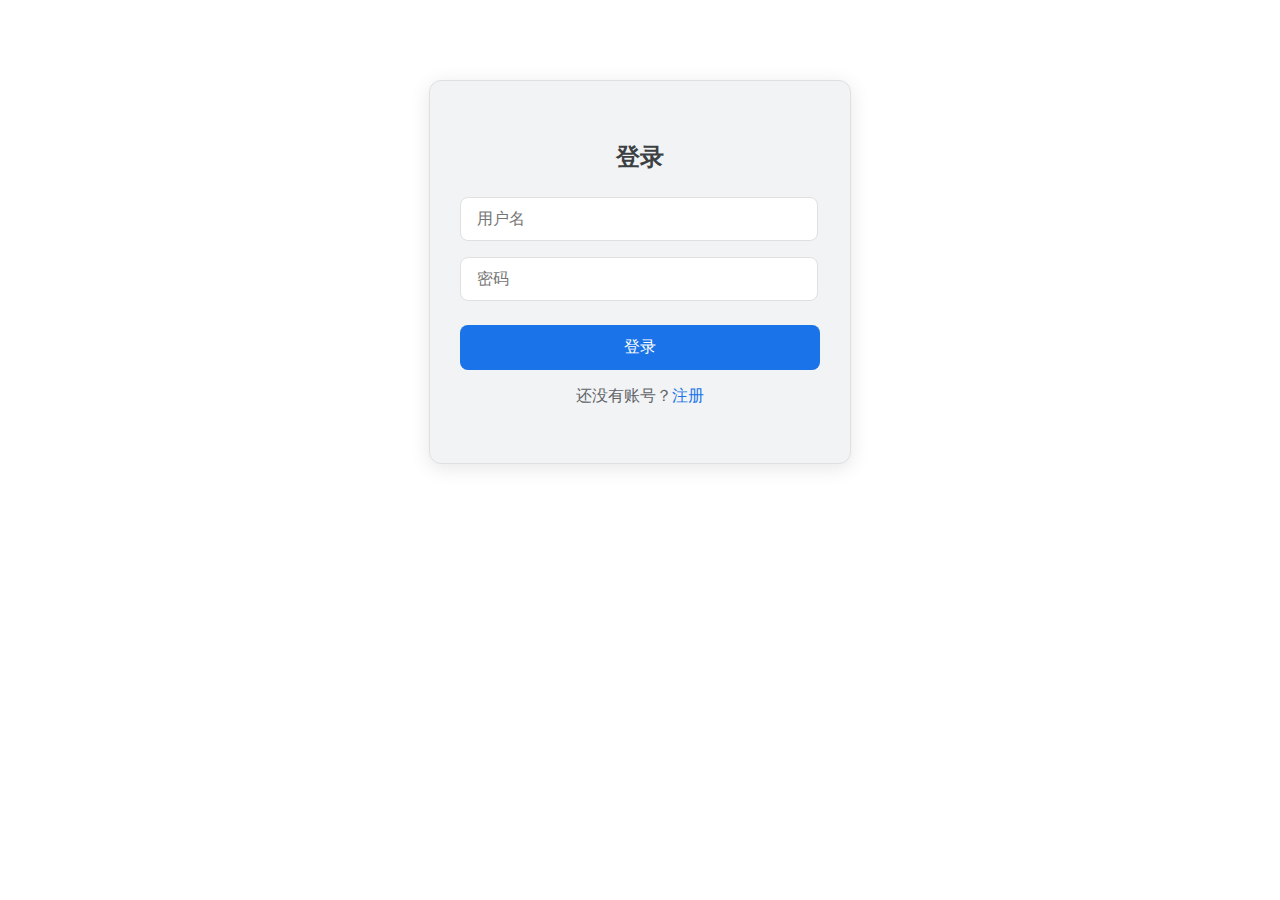
<file: frontend/index.html>
<!DOCTYPE html>
<html lang="zh">
<head>
  <meta charset="UTF-8" />
  <title>登录</title>
  <link rel="stylesheet" href="style.css" />
</head>
<body>
  <div class="auth-container">
    <h2>登录</h2>
    <input type="text" id="loginUsername" placeholder="用户名" />
    <input type="password" id="loginPassword" placeholder="密码" />
    <button onclick="login()">登录</button>
    <p>还没有账号？<a href="register.html">注册</a></p>
    <p id="loginMessage"></p>
  </div>
  <script>
    async function login() {
      const username = document.getElementById("loginUsername").value.trim();
      const password = document.getElementById("loginPassword").value.trim();
      const message = document.getElementById("loginMessage");

      if (!username || !password) {
        message.textContent = "请输入用户名和密码";
        return;
      }
      
      try {
        const res = await fetch("http://localhost:8000/api/login", {
          method: "POST",
          headers: { "Content-Type": "application/json" },
          body: JSON.stringify({ username, password })
        });
        const data = await res.json();
        if (data.success) {
          localStorage.setItem("authToken", "1");  // 模拟登录成功令牌
          localStorage.setItem("username", username);
          window.location.href = "main.html";
        } else {
          message.textContent = "登录失败：" + (data.message || "请检查用户名密码");
        }
      } catch (err) {
        message.textContent = "服务器错误，请稍后重试";
      }
    }
  </script>
</body>
</html>
</file>
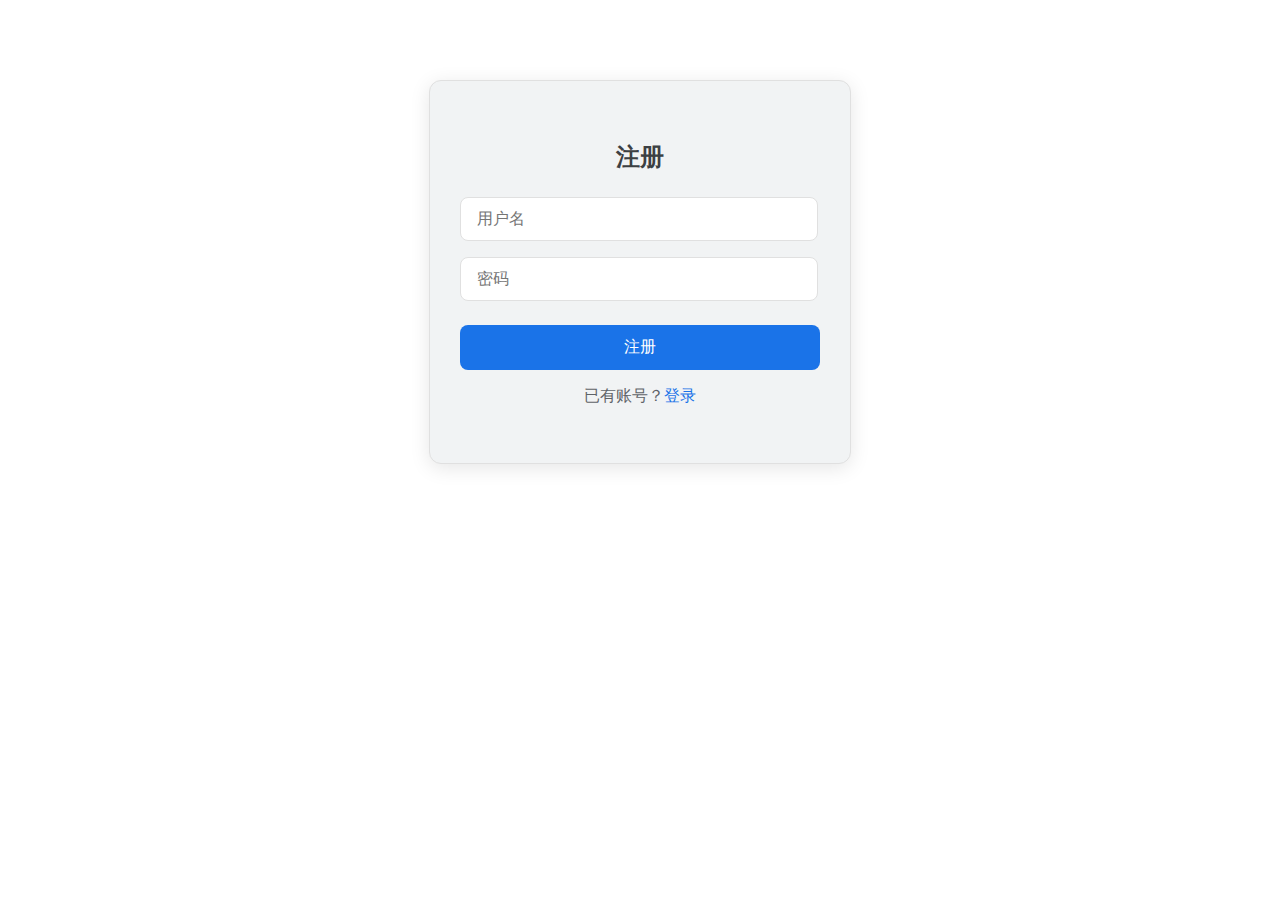
<file: frontend/register.html>
<!DOCTYPE html>
<html lang="zh">
<head>
  <meta charset="UTF-8" />
  <title>注册</title>
  <link rel="stylesheet" href="style.css" />
</head>
<body>
  <div class="auth-container">
    <h2>注册</h2>
    <input type="text" id="regUsername" placeholder="用户名" />
    <input type="password" id="regPassword" placeholder="密码" />
    <button onclick="register()">注册</button>
    <p>已有账号？<a href="index.html">登录</a></p>
    <p id="registerMessage"></p>
  </div>
  <script>
    async function register() {
      const username = document.getElementById("regUsername").value.trim();
      const password = document.getElementById("regPassword").value.trim();
      const message = document.getElementById("registerMessage");

      if (!username || !password) {
        message.textContent = "请输入用户名和密码";
        return;
      }

      try {
        const res = await fetch("http://localhost:8000/api/register", {
          method: "POST",
          headers: { "Content-Type": "application/json" },
          body: JSON.stringify({ username, password })
        });
        const data = await res.json();
        if (data.success) {
          message.textContent = "注册成功，正在跳转到登录页...";
          setTimeout(() => {
            window.location.href = "index.html";
          }, 1500);
        } else {
          message.textContent = "注册失败：" + (data.message || "未知错误");
        }
      } catch (err) {
        message.textContent = "服务器错误，请稍后重试";
      }
    }
  </script>
</body>
</html>
</file>
<file: frontend/style.css>
:root {
  --sidebar-width: 300px;
  --sidebar-collapsed-width: 80px;
  --danger-color: #d93025;
  
  /* 浅色主题 (默认) */
  --theme-sidebar-bg: #f0f4f9;
  --theme-main-bg: #ffffff;
  --theme-primary-color: #1a73e8;
  --theme-primary-hover-color: #1765cc;
  --theme-text-color: #3c4043;
  --theme-secondary-text-color: #5f6368;
  --theme-border-color: #e0e0e0;
  --theme-user-msg-bg: #e6f7ff;
  --theme-bot-msg-bg: #f1f3f4;
  --theme-newchat-bg: #d2e3fc;
  --theme-newchat-text: #0b57d0;
  --theme-history-hover-bg: #e0e6ec;
  --theme-history-active-bg: #d2e3fc;
  --theme-input-bg: #ffffff;
  --theme-input-border: #dfe1e5;
  --theme-input-shadow: rgba(32,33,36,0.28);
  --theme-input-text-color: #000000; 
}
.app-layout[data-theme='dark'] {
  /* 深色主题 */
  --theme-sidebar-bg: #202124;
  --theme-main-bg: #2d2f34;
  --theme-primary-color: #8ab4f8;
  --theme-primary-hover-color: #99c0ff;
  --theme-text-color: #e8eaed;
  --theme-secondary-text-color: #969ba1;
  --theme-border-color: #5f6368;
  --theme-user-msg-bg: #374a64;
  --theme-bot-msg-bg: #3c4043;
  --theme-newchat-bg: #374a64;
  --theme-newchat-text: #8ab4f8;
  --theme-history-hover-bg: #3c4043;
  --theme-history-active-bg: #374a64;
  --theme-input-bg: #3c4043;
  --theme-input-border: #5f6368;
  --theme-input-shadow: rgba(0,0,0,0.5);
  --theme-input-text-color: #e8eaed; /* 深色模式下，输入框文字为浅色 */
}

html, body {
  font-family: 'Segoe UI', 'Roboto', sans-serif;
  height: 100%;
  margin: 0;
  overflow: hidden;
  background-color: var(--theme-main-bg); /* 使用变量 */
  color: var(--theme-text-color); /* 使用变量 */
}

.app-layout {
  display: flex;
  height: 100%;
  overflow: hidden; 
}

/* --- Sidebar --- */
.sidebar { width: var(--sidebar-width); background-color: var(--theme-sidebar-bg); display: flex; flex-direction: column; justify-content: space-between; padding: 12px; transition: width 0.3s ease, padding 0.3s ease; flex-shrink: 0; box-sizing: border-box; }
.sidebar-top { display: flex; flex-direction: column; }
.sidebar-header { display: flex; align-items: center; gap: 8px; margin-bottom: 20px; padding: 8px; }
.sidebar-toggle { background: none; border: none; border-radius: 50%; width: 48px; height: 48px; display: flex; justify-content: center; align-items: center; cursor: pointer; color: var(--theme-secondary-text-color); flex-shrink: 0; }
.sidebar-toggle:hover { background-color: var(--theme-history-hover-bg); }
.sidebar-button { display: flex; align-items: center; gap: 12px; background-color: var(--theme-newchat-bg); color: var(--theme-newchat-text); border: none; border-radius: 24px; padding: 0 20px; height: 48px; font-size: 14px; cursor: pointer; white-space: nowrap; flex-shrink: 0; overflow: hidden; transition: padding 0.3s ease, width 0.3s ease; }
.sidebar-button .btn-text { transition: opacity 0.2s ease; }
.history-nav { flex-grow: 1; overflow-y: auto; overflow-x: hidden; transition: opacity 0.2s ease; }
.history-nav .nav-title { font-size: 14px; font-weight: 500; color: var(--theme-secondary-text-color); padding: 10px 16px; margin: 0; white-space: nowrap; }
.history-list { list-style: none; padding: 0 16px; margin: 0; }
.history-list li { display: flex; justify-content: space-between; align-items: center; padding: 10px 12px; border-radius: 24px; cursor: pointer; white-space: nowrap; overflow: hidden; font-size: 14px; color: var(--theme-text-color); position: relative; margin-top: 4px; }
.history-list li:hover { background-color: var(--theme-history-hover-bg); }
.history-list li.active { background-color: var(--theme-history-active-bg); font-weight: 500; }
.history-title { flex-grow: 1; overflow: hidden; text-overflow: ellipsis; }
.history-item-actions { opacity: 0; visibility: hidden; display: flex; gap: 4px; transition: opacity 0.2s ease, visibility 0.2s ease; }
.history-list li:hover .history-item-actions { opacity: 1; visibility: visible; }
.history-item-actions button { background: none; border: none; cursor: pointer; padding: 4px; border-radius: 4px; display: flex; align-items: center; justify-content: center; color: var(--theme-secondary-text-color); }
.history-item-actions button:hover { background-color: rgba(255,255,255,0.1); }
.history-item-actions .delete-btn:hover { color: var(--danger-color); }
.history-list li input { width: 100%; font: inherit; padding: 2px 4px; margin: 0; border: none; background: var(--theme-input-bg); color: var(--theme-text-color); border-radius: 4px; }
.sidebar-footer { padding: 8px; }
.theme-toggle { display: flex; align-items: center; gap: 12px; width: 100%; background: none; border: none; border-radius: 24px; color: var(--theme-text-color); padding: 12px 20px; font-size: 14px; cursor: pointer; }
.theme-toggle:hover { background-color: var(--theme-history-hover-bg); }
.app-layout[data-theme='light'] .icon-moon { display: block; }
.app-layout[data-theme='light'] .icon-sun { display: none; }
.app-layout[data-theme='dark'] .icon-moon { display: none; }
.app-layout[data-theme='dark'] .icon-sun { display: block; }
.app-layout.sidebar-collapsed .sidebar { width: var(--sidebar-collapsed-width); padding: 12px 0; }
.app-layout.sidebar-collapsed .sidebar-header { flex-direction: column; }
.app-layout.sidebar-collapsed .sidebar-button { padding: 0; width: 48px; justify-content: center; }
.app-layout.sidebar-collapsed .sidebar .btn-text {
  display: none;
}
.app-layout.sidebar-collapsed .sidebar .history-nav {
  display: none;
}
.app-layout.sidebar-collapsed .sidebar .sidebar-footer {
  padding: 8px 0;
}
.app-layout.sidebar-collapsed .sidebar .theme-toggle {
  justify-content: center;
}

/* --- Main Content (Unchanged) --- */
.main-content {
  flex-grow: 1;
  background-color: var(--theme-main-bg);
  display: flex;
  flex-direction: column;
  height: 100%;
}
.chat-container {
  display: flex;
  flex-direction: column;
  height: 100%;
  max-width: 900px;
  width: 100%;
  margin: 0 auto;
}
.chat-header {
  border-bottom: 1px solid var(--theme-border-color);
  text-align: center;
  flex-shrink: 0;
  padding: 16px 24px;
  max-width: 900px;
  width: 100%;
  margin: 0 auto;
}
.chat-header h1 { margin: 0; font-size: 1.5rem; color: var(--theme-text-color); }

.chat-history {
  flex-grow: 1;
  overflow-y: auto;
  display: flex;
  flex-direction: column;
  gap: 16px;
  max-width: 900px;
  width: 100%;
  margin: 0 auto;
  padding: 24px;
  scrollbar-width: none; /* 适用于 Firefox */
  -ms-overflow-style: none;  /* 适用于 Internet Explorer 和 Edge */
}
.chat-history::-webkit-scrollbar {
  display: none;
}

/* 新增头像样式 */
    .chat-message {
      display: flex;
      align-items: flex-start;
      gap: 12px;
      max-width: 95%;
      line-height: 1.6;
      margin-bottom: 16px;
    }
    
    .user-message {
      flex-direction: row-reverse;
      align-self: flex-end;
    }
    
    .bot-message {
      align-self: flex-start;
    }
    
    .avatar {
      width: 36px;
      height: 36px;
      border-radius: 50%;
      display: flex;
      align-items: center;
      justify-content: center;
      flex-shrink: 0;
      font-weight: bold;
      font-size: 14px;
    }
    
    .user-avatar {
      background-color: #1a73e8;
      color: white;
    }
    
    .bot-avatar {
      background-color: #f1f3f4;
      color: #3c4043;
      border: 1px solid #e0e0e0;
    }
    
    .message-content {
      padding: 12px 16px;
      border-radius: 18px;
      max-width: calc(100% - 60px);
    }
    
    /* 深色模式适配 */
    .app-layout[data-theme='dark'] .bot-avatar {
      background-color: #3c4043;
      color: #e8eaed;
      border-color: #5f6368;
    }
/* .chat-message { display: flex; flex-direction: column; gap: 8px; max-width: 95%; line-height: 1.6; }
.message-content { padding: 12px 16px; border-radius: 18px; }
.user-message { align-self: flex-end; } */
.user-message .message-content { background-color: var(--theme-user-msg-bg); color: var(--theme-text-color); }
/* .bot-message { align-self: flex-start; } */
.bot-message .message-content { background-color: var(--theme-bot-msg-bg); border: 1px solid var(--theme-border-color); color: var(--theme-text-color); white-space: pre-wrap; }


.chat-input-area {
  padding: 0;
  margin: 0 24px 45px 24px;
  flex-shrink: 0;
  display: flex;
  align-items: center;
  gap: 8px;
  border-radius: 28px; /* 增加圆角使其更圆润 */
  background-color: var(--theme-input-bg);
  border: 1px solid var(--theme-input-border);
  box-shadow: 0 1px 3px 0 var(--theme-input-shadow);
  transition: box-shadow 0.2s;
  padding: 8px; /* 调整容器内边距 */
}
.chat-input-area:focus-within {
  box-shadow: 0 2px 6px 1px var(--theme-input-shadow);
}

#userInput {
  flex-grow: 1;
  /**************************************************/
  /** ↓↓↓ 关键改动：增加上下内边距来提升高度     ↓↓↓ **/
  /**************************************************/
  padding: 8px 12px; 

  font-size: 1rem;
  line-height: 1; /* 增加行高以改善多行文本显示 */
  border: none;
  background-color: transparent;
  color: var(--theme-input-text-color);
  outline: none;
  resize: none; /* 禁止用户手动调整大小，保持UI统一 */
  max-height: 150px; /* 设定一个最大高度，例如200px */
  min-height: 60px; /* 您可以按需调整这个值，例如 60px */
  overflow-y: auto; /* 当内容超出最大高度时，显示垂直滚动条 */
}

#sendButton {
  background-color: var(--theme-primary-color);
  border: none;
  border-radius: 50%;
  width: 48px; /* 尺寸微调 */
  height: 48px; /* 尺寸微调 */
  cursor: pointer;
  color: var(--theme-main-bg);
  display: flex;
  justify-content: center;
  align-items: center;
  margin-right: 2px;
  flex-shrink: 0;
  align-self: flex-end; /* 让按钮在输入框变高时能固定在右下角 */
  transition: background-color 0.3s;
}
#sendButton:hover {
  background-color: var(--theme-primary-hover-color);
}
#sendButton:disabled {
  background-color: #555;
  cursor: not-allowed;
}
/* 终止按钮特效 */
#sendButton.aborting {
  background-color: #d93025;
  animation: pulse 1.5s infinite;
}

@keyframes pulse {
  0% { opacity: 1; }
  50% { opacity: 0.7; }
  100% { opacity: 1; }
}
.right-sidebar {
  width: var(--sidebar-width);
  background-color: var(--theme-sidebar-bg);
  flex-shrink: 0;
  padding: 12px;
  box-sizing: border-box;
  display: flex;
  flex-direction: column;
  transition: width 0.3s ease, padding 0.3s ease;
  border-left: 1px solid var(--theme-border-color);
}

.right-sidebar .sidebar-header {
  padding: 8px;
}

.right-sidebar .right-aligned {
  flex-direction: row-reverse;
}
.right-sidebar .sidebar-header h3 {
  margin: 0;
  font-size: 1.2rem;
  color: var(--theme-text-color);
  padding: 0 16px;
  white-space: nowrap;
}

.right-sidebar .right-sidebar-content {
  flex-grow: 1;
  overflow-y: auto;
  overflow-x: hidden;
  transition: opacity 0.2s ease;
}

.right-sidebar .right-sidebar-content .nav-title {
  /* 复用左侧样式 */
  font-size: 14px;
  font-weight: 500;
  color: var(--theme-secondary-text-color);
  padding: 10px 16px;
  margin: 0;
  white-space: nowrap;
}

.right-sidebar-content ul {
  list-style: none;
  padding: 0 16px;
  margin: 0;
  display: flex;
  flex-direction: column;
  gap: 16px;
}

.right-sidebar-content li {
  background-color: var(--theme-main-bg);
  border-radius: 8px;
  padding: 16px;
  border: 1px solid var(--theme-border-color);
}
.right-sidebar-content li h4 {
  margin: 0 0 8px 0;
  color: var(--theme-text-color);
}
.right-sidebar-content li p {
  margin: 0;
  color: var(--theme-secondary-text-color);
  font-size: 14px;
}
.right-sidebar-content li ol li {
  color: var(--theme-secondary-text-color);
  /* 您也可以使用 --theme-text-color，根据您希望的深浅来定 */
}
/* --- 右侧边栏折叠逻辑 --- */
.app-layout.right-sidebar-collapsed .right-sidebar {
  width: var(--sidebar-collapsed-width);
  padding: 12px 0;
}
.app-layout.right-sidebar-collapsed .right-sidebar .sidebar-header {
    flex-direction: column-reverse; /* 保持按钮在上方 */
}
/* 复用 .btn-text 类来隐藏所有文字 */
.app-layout.right-sidebar-collapsed .right-sidebar .btn-text {
  display: none;
}

::-webkit-scrollbar { width: 8px; }
::-webkit-scrollbar-track { background: transparent; }
::-webkit-scrollbar-thumb { background: #e0e0e0; border-radius: 4px; }
::-webkit-scrollbar-thumb:hover { background: #c7c7c7; }
/* 登录注册页面样式 */
.auth-container {
  max-width: 360px;
  margin: 80px auto;
  padding: 40px 30px;
  border-radius: 12px;
  background-color: var(--theme-bot-msg-bg);
  box-shadow: 0 4px 20px rgba(0, 0, 0, 0.1);
  border: 1px solid var(--theme-border-color);
}

.auth-container h2 {
  text-align: center;
  color: var(--theme-text-color);
  margin-bottom: 24px;
}

.auth-container input {
  width: 90%;
  padding: 12px 16px;
  margin-bottom: 16px;
  font-size: 1rem;
  border-radius: 8px;
  border: 1px solid var(--theme-border-color);
  background-color: var(--theme-input-bg);
  color: var(--theme-text-color);
  outline: none;
}

.auth-container input:focus {
  border-color: var(--theme-primary-color);
}

.auth-container button {
  width: 100%;
  background-color: var(--theme-primary-color);
  color: white;
  font-size: 1rem;
  padding: 12px 0;
  border: none;
  border-radius: 8px;
  cursor: pointer;
  margin-top: 8px;
}

.auth-container button:hover {
  background-color: var(--theme-primary-hover-color);
}

.auth-container p {
  text-align: center;
  color: var(--theme-secondary-text-color);
  margin-top: 16px;
}

.auth-container a {
  color: var(--theme-primary-color);
  text-decoration: none;
}

.auth-container a:hover {
  text-decoration: underline;
}
.user-info-button {
  display: flex;
  align-items: center;
  gap: 12px;
  width: 100%;
  background: none;
  border: none;
  border-radius: 24px;
  color: var(--theme-text-color);
  padding: 12px 20px;
  font-size: 14px;
  cursor: pointer;
  margin-bottom: 10px;
  transition: background-color 0.3s;
}

.user-info-button:hover {
  background-color: var(--theme-history-hover-bg);
}

/* 用户信息框样式 */
.user-details {
  background: var(--theme-main-bg);
  border-radius: 8px;
  padding: 15px;
  margin-bottom: 10px;
  box-shadow: 0 2px 8px rgba(0,0,0,0.1);
  display: none;
  position: relative;
  border: 1px solid var(--theme-border-color);
}

.user-details.active {
  display: block;
  animation: fadeIn 0.3s ease;
}

@keyframes fadeIn {
  from { opacity: 0; transform: translateY(10px); }
  to { opacity: 1; transform: translateY(0); }
}

.user-detail-box {
  display: flex;
  flex-direction: column;
  gap: 12px;
}

.user-id {
  font-size: 14px;
  padding: 8px 12px;
  background: var(--theme-input-bg);
  border-radius: 6px;
  border: 1px solid var(--theme-border-color);
  color: var(--theme-text-color);
}

.change-password-btn {
  background: var(--theme-primary-color);
  color: white;
  border: none;
  padding: 8px 12px;
  border-radius: 6px;
  cursor: pointer;
  font-weight: 500;
  transition: background-color 0.3s;
}

.change-password-btn:hover {
  background: var(--theme-primary-hover-color);
}

/* 侧边栏折叠时的调整 */
.app-layout.sidebar-collapsed .user-info-button {
  padding: 0;
  width: 78px;
  justify-content: center;
}

.app-layout.sidebar-collapsed .user-info-button .btn-text {
  display: none;
}

.app-layout.sidebar-collapsed .user-details {
  display: none !important;
}

/* 修改密码表单样式 */
    .change-password-form {
      display: none;
      margin-top: 15px;
      padding: 15px;
      background: var(--theme-input-bg);
      border-radius: 8px;
      border: 1px solid var(--theme-border-color);
      animation: fadeIn 0.3s ease;
    }
    
    .change-password-form input {
      width: 90%;
      padding: 10px;
      margin-bottom: 12px;
      border: 1px solid var(--theme-border-color);
      border-radius: 6px;
      background: var(--theme-main-bg);
      color: var(--theme-text-color);
    }
    
    .form-actions {
      display: flex;
      gap: 10px;
      margin-top: 10px;
    }
    
    .form-actions button {
      flex: 1;
      padding: 8px 12px;
      border-radius: 6px;
      border: none;
      cursor: pointer;
    }
    
    .submit-password-btn {
      background: var(--theme-primary-color);
      color: white;
    }
    
    .cancel-password-btn {
      background: var(--theme-bot-msg-bg);
      color: var(--theme-text-color);
    }
    
    /* 退出登录按钮样式 */
    .logout-btn {
      width: 100%;
      background: #d93025;
      color: white;
      border: none;
      border-radius: 6px;
      padding: 8px 12px;
      cursor: pointer;
      font-weight: 500;
      margin-top: 10px;
    }
    
    .logout-btn:hover {
      background: #c3221d;
    }
    

#loginMessage, #registerMessage {
  text-align: center;
  color: var(--danger-color);
  margin-top: 8px;
}

/* 容器样式：卡片整体外壳 */
.recipe-card-wrapper {
  display: flex;
  justify-content: center;
  margin: 20px auto;
  max-width: 720px;
  width: 100%;
  padding: 0 12px;
  box-sizing: border-box;
}

/* 卡片本体 */
.recipe-card {
  background-color: #fff;
  border-radius: 16px;
  box-shadow: 0 4px 20px rgba(0, 0, 0, 0.08);
  padding: 24px;
  width: 100%;
  box-sizing: border-box;
  font-family: "Helvetica Neue", Helvetica, Arial, sans-serif;
}

/* 标题 */
.recipe-title {
  margin-top: 0;
  font-size: 24px;
  font-weight: bold;
  text-align: center;
  margin-bottom: 16px;
}

/* 图片 */
.recipe-image {
  width: 100%;
  max-height: 320px;
  object-fit: cover;
  border-radius: 12px;
  margin-bottom: 20px;
}

/* 每个内容模块 */
.recipe-section {
  margin-bottom: 16px;
}

/* 材料/佐料的 tag 样式 */
.tag {
  display: inline-block;
  background-color: #e8f5e9;
  color: #2e7d32;
  border-radius: 8px;
  padding: 4px 10px;
  margin: 4px 6px 0 0;
  font-size: 14px;
}

/* 做法列表 */
.recipe-section ol {
  padding-left: 20px;
}

.recipe-section li {
  margin-bottom: 6px;
  line-height: 1.5;
}

/* 元数据模块（热量与价格） */
.recipe-meta {
  display: flex;
  justify-content: space-between;
  font-weight: 500;
  color: #333;
  border-top: 1px solid #eee;
  padding-top: 12px;
  margin-top: 20px;
}

/* 营养建议段落 */
.recipe-section p {
  margin: 0;
  line-height: 1.5;
}

.recipe-actions {
  display: flex;
  justify-content: flex-end;
  gap: 12px;
  margin-top: 20px;
}


.copy-button,
.redo-button {
  background-color: var(--theme-primary-color);
  color: white;
  border: none;
  border-radius: 20px;
  padding: 8px 16px;
  font-size: 14px;
  font-weight: 500;
  cursor: pointer;
  transition: background-color 0.3s ease, transform 0.2s ease;
  margin-left: 12px; /* 控制按钮间距 */
}

.copy-button:hover {
  background-color: var(--theme-primary-hover-color);
  transform: scale(1.02);
}

.copy-button.copied {
  background-color: #34a853;
}

.redo-button {
  background-color: #ffa726;
}

.redo-button:hover {
  background-color: #fb8c00;
  transform: scale(1.02);
}

/* 按钮容器 */
.recipe-actions {
  display: flex;
  justify-content: flex-end;
  margin-top: 16px;
}
/* 1. 确保所有头像容器内的图片都能正确显示为圆形 */
.avatar img {
  width: 100%;
  height: 100%;
  object-fit: cover; /* 保证图片不变形，并填满圆形容器 */
  border-radius: 50%; /* 确保图片本身也是圆的 */
}

/* 2. 确保所有头像容器内的SVG图标也能正确显示 */
.avatar svg {
  width: 22px;   /* 统一设置一个合适的图标尺寸 */
  height: 22px;
  color: inherit; /* 颜色继承自父元素 */
}

/* 3. 用户默认头像图标的颜色 */
.user-avatar svg.user-default-icon {
  color: #ffffff; /* 在蓝色背景上显示为白色 */
}

/* 4. 页脚按钮里的用户默认头像 */
.user-info-button svg.user-default-icon {
  width: 24px; /* 尺寸与容器匹配 */
  height: 24px;
  color: var(--theme-text-color); /* 颜色继承自主题，以适应浅色/深色模式 */
}

/* 5. 机器人头像的背景和边框 */
/* 因为现在它只显示图片，不再需要文字颜色 */
.bot-avatar {
  background-color: var(--theme-bot-msg-bg);
  border: 1px solid var(--theme-border-color);
}

/* 6. 深色模式适配 */
.app-layout[data-theme='dark'] .bot-avatar {
  background-color: #3c4043;
  border-color: #5f6368;
}

.user-message {
  /* user-message 已经有 flex-direction: row-reverse; 我们需要确保垂直对齐 */
  align-items: center; 
  gap: 8px; /* 在元素之间增加一点间距 */
}

/* 2. 复制按钮的样式 */
.copy-btn {
  /* 移除绝对定位，让它成为flex布局的一部分 */
  background: none;
  border: none;
  padding: 6px;
  border-radius: 50%;
  cursor: pointer;
  color: var(--theme-secondary-text-color);
  
  /* 默认隐藏，通过透明度实现 */
  opacity: 0;
  visibility: hidden;
  transition: opacity 0.2s ease, background-color 0.2s ease;
}

/* ✅ 修改：使用 order 属性重新排列元素，将按钮放在消息右侧 */
.user-message .message-content {
  order: 2; 
}
.user-message .copy-btn {
  order: 3; 
}
.user-message .avatar {
  order: 1; 
}


/* 3. 当鼠标悬停在整个用户消息行上时，显示复制按钮 */
.user-message:hover .copy-btn {
  opacity: 1;
  visibility: visible;
}

/* 4. 复制按钮的悬停效果 */
.copy-btn:hover {
  background-color: var(--theme-history-hover-bg);
  color: var(--theme-text-color);
}

/* 5. (可选但推荐) 为用户消息行增加一点内边距，让悬停区域更大更易用 */
.chat-message.user-message {
    padding: 4px 0;
}

#loginMessage, #registerMessage {
  text-align: center;
  color: var(--danger-color);
  margin-top: 8px;
}


#micButton {
  background-color: transparent;
  border: none;
  border-radius: 50%;
  width: 48px;
  height: 48px;
  cursor: pointer;
  color: var(--theme-secondary-text-color);
  display: flex;
  justify-content: center;
  align-items: center;
  flex-shrink: 0;
  transition: background-color 0.3s, color 0.3s;
}

#micButton:hover {
  background-color: var(--theme-history-hover-bg);
}

/* “正在聆听”状态下的样式 */
#micButton.listening {
  color: var(--danger-color); /* 变为红色 */
  animation: pulse 1.5s infinite; /* 应用呼吸灯动画 */
}

/* 定义呼吸灯动画 */
@keyframes pulse {
  0% {
    box-shadow: 0 0 0 0 rgba(217, 48, 37, 0.4);
  }
  70% {
    box-shadow: 0 0 0 10px rgba(217, 48, 37, 0);
  }
  100% {
    box-shadow: 0 0 0 0 rgba(217, 48, 37, 0);
  }
}
</file>
